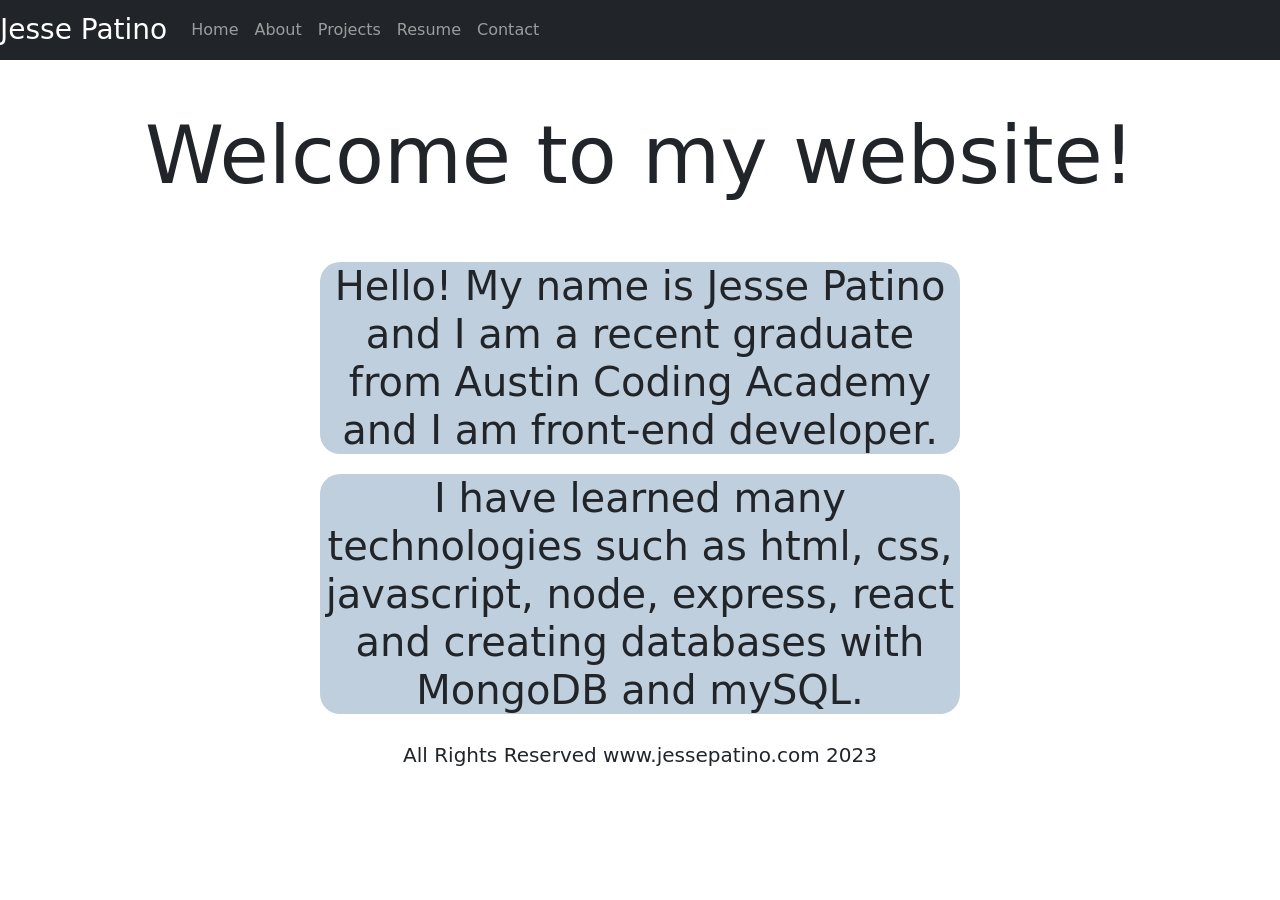
<file: index.html>
<!DOCTYPE html>
<html lang="en">
  <head>
    <meta charset="UTF-8" />
    <meta name="viewport" content="width=device-width, initial-scale=1.0" />
    <link href="https://cdn.jsdelivr.net/npm/bootstrap@5.0.2/dist/css/bootstrap.min.css" rel="stylesheet" integrity="sha384-EVSTQN3/azprG1Anm3QDgpJLIm9Nao0Yz1ztcQTwFspd3yD65VohhpuuCOmLASjC" crossorigin="anonymous">
    <link rel="stylesheet" href="Home.css" />
    <title>Portfolio Website</title>
  </head>
  <body>
    <header>
      <nav class="navbar navbar-dark bg-dark navbar-expand-md">
        <a href="#" class="navbar-brand fs-3 display-1">Jesse Patino</a>
        <button class="navbar-toggler" data-bs-toggle="collapse" data-bs-target="#navbar">
            <span class="navbar-toggler-icon"></span>
        </button>
        <div class="navbar-collapse collapse" id="navbar">
            <ul class="navbar-nav">
                <li class="nav-item"><a href="index.html" class="nav-link">Home</a></li>
                <li class="nav-item"><a href="About.html" class="nav-link">About</a></li>
                <li class="nav-item"><a href="projects.html" class="nav-link">Projects</a></li>
                <li class="nav-item"><a href="Resume.html" class="nav-link">Resume</a></li>
                <li class="nav-item"><a href="Contact.html" class="nav-link">Contact</a></li>
            </ul>
        </div>
    </nav>
    </header>
    <main>
      <h1 class="text-center m-5 display-1">Welcome to my website!</h1>
 
      <!-- img goes here -->
      <div class="d-flex flex-wrap justify-content-center">
        <p class="display-6 text-center " id="p1">Hello! My name is Jesse Patino and I am a recent graduate from Austin Coding Academy and I am front-end developer.</p>
        <p class="display-6 text-center " id="p2">I have learned many technologies such as html, css, javascript, node, express, react and creating databases with MongoDB and mySQL.</p>
      </div>
    </main>
    <footer class="m-3">
      <p class="text-center lead" id="footer">All Rights Reserved www.jessepatino.com 2023</p>
    </footer>
  </body>
  <script src="https://cdn.jsdelivr.net/npm/bootstrap@5.0.2/dist/js/bootstrap.bundle.min.js" integrity="sha384-MrcW6ZMFYlzcLA8Nl+NtUVF0sA7MsXsP1UyJoMp4YLEuNSfAP+JcXn/tWtIaxVXM" crossorigin="anonymous"></script>
</html>
</file>
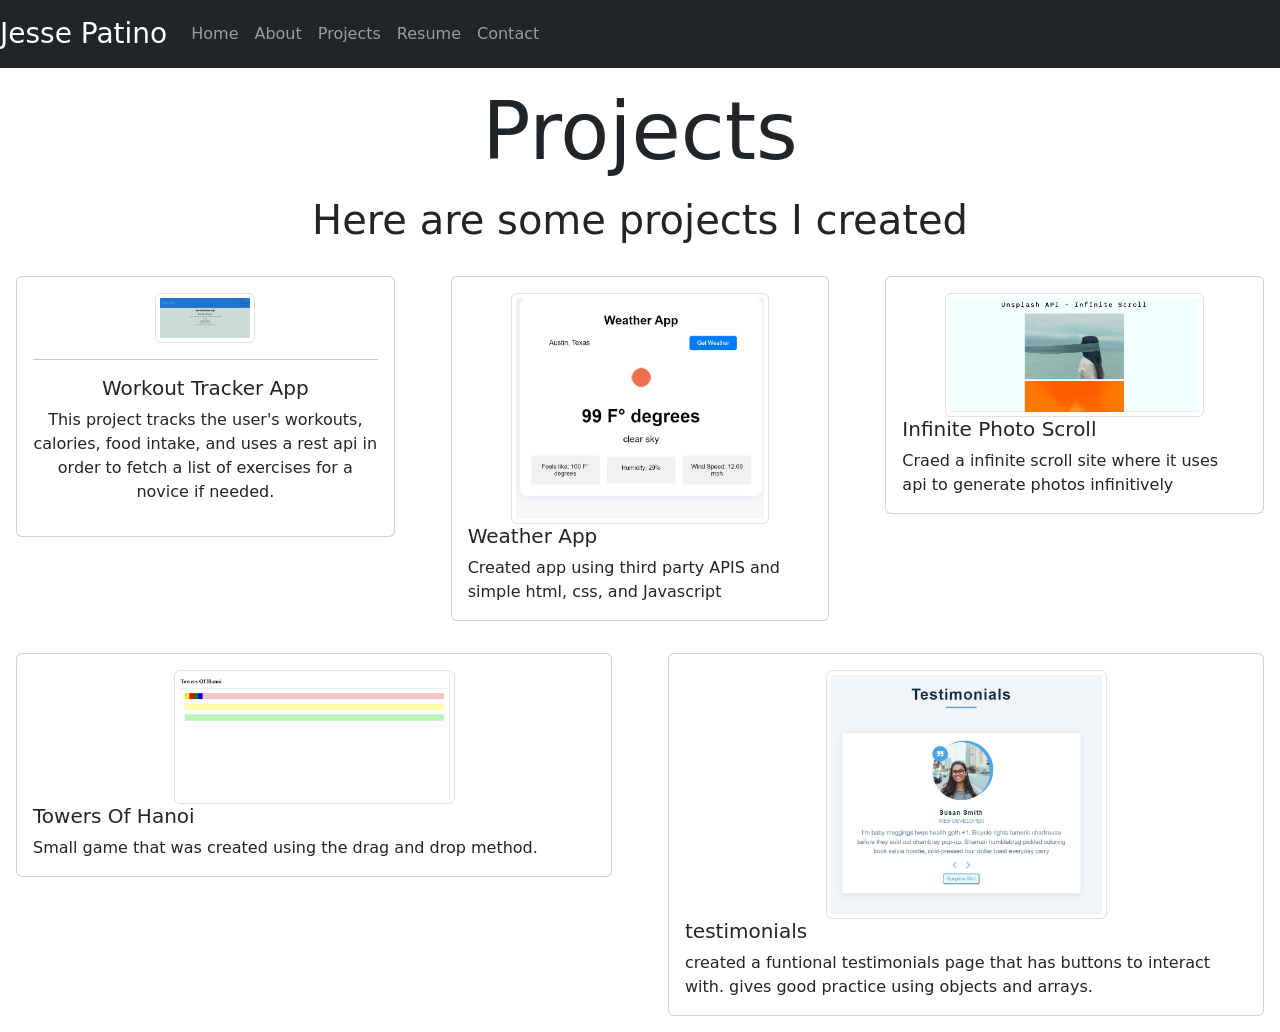
<file: projects.html>
<!DOCTYPE html>
<html lang="en">
  <head>
    <meta charset="UTF-8" />
    <meta name="viewport" content="width=device-width, initial-scale=1.0" />
    <link href="https://cdn.jsdelivr.net/npm/bootstrap@5.0.2/dist/css/bootstrap.min.css" rel="stylesheet" integrity="sha384-EVSTQN3/azprG1Anm3QDgpJLIm9Nao0Yz1ztcQTwFspd3yD65VohhpuuCOmLASjC" crossorigin="anonymous">
    <link rel="stylesheet" href="projects.css" />
    <title>Portfolio Website</title>
  </head>
  <body>
    <header>
      <nav class="navbar navbar-dark bg-dark navbar-expand-md">
        <a href="#" class="navbar-brand fs-3">Jesse Patino</a>
        <button class="navbar-toggler" data-bs-toggle="collapse" data-bs-target="#navbar">
            <span class="navbar-toggler-icon"></span>
        </button>
        <div class="navbar-collapse collapse" id="navbar">
            <ul class="navbar-nav">
                <li class="nav-item"><a href="index.html" class="nav-link">Home</a></li>
                <li class="nav-item"><a href="About.html" class="nav-link">About</a></li>
                <li class="nav-item"><a href="projects.html" class="nav-link">Projects</a></li>
                <li class="nav-item"><a href="Resume.html" class="nav-link">Resume</a></li>
                <li class="nav-item"><a href="Contact.html" class="nav-link">Contact</a></li>
            </ul>
        </div>
    </nav>
    </header>
    <main class="fade-in">
      <h1 class="display-1 text-center m-3 ">Projects</h1>
      <p class="display-6 text-center">Here are some projects I created</p>
      <section>
      <div class="row">
        <div class="col-sm m-3">
          <div class="card">
            <div class="card-body ">
              <img src="workouttracker.jpg" class="img-thumbnail rounded mx-auto d-block"/>
              <hr />
              <h5 class="card-title font-weight-bold text-center">Workout Tracker App</h5>
              <p class="text-center">This project tracks the user's workouts, calories, food intake, and uses a rest api in order to fetch a list of exercises for a novice if needed.</p>
            </div>
          </div>
        </div>
        <div class="col-sm m-3">
          <div class="card">
            <div class="card-body">
              <img src="weather app.jpg" class="img-thumbnail rounded mx-auto d-block w-75 h-50"/>
              <h5 class="card-title">Weather App</h5>
              <p class="card-text">Created app using third party APIS and simple html, css, and Javascript</p>
            </div>
          </div>
        </div>
        <div class="col-sm m-3">
          <div class="card">
            <div class="card-body">
              <img src="infinitescroll.jpg"  class="img-thumbnail rounded mx-auto d-block w-75 h-50"/>
              <h5 class="card-title">Infinite Photo Scroll</h5>
              <p class="card-text">Craed a infinite scroll site where it uses api to generate photos infinitively</p>
            </div>
          </div>
        </div>
      </div>
        </div>
      </div>
    </section>
    <section>
      <div class="row">
        <div class="col-sm m-3">
          <div class="card">
            <div class="card-body">
              <img src="tower.jpg" class="img-thumbnail rounded mx-auto d-block w-50 h-50"/>
              <h5 class="card-title">Towers Of Hanoi</h5>
              <p class="card-text">Small game that was created using the drag and drop method. </p>
            </div>
          </div>
        </div>
        <div class="col-sm m-3">
          <div class="card">
            <div class="card-body">
              <img src="testimonial.jpg" class="img-thumbnail rounded mx-auto d-block w-50"/>
              <h5 class="card-title">testimonials</h5>
              <p class="card-text">created a funtional testimonials page that has buttons to interact with. gives good practice using objects and arrays. </p>
            </div>
          </div>
        <!-- <div class="col-sm m-3">
          <div class="card">
            <div class="card-body">
              <img src="" />
              <h5 class="card-title">Goals</h5>
              <p class="card-text">I want to become a full stack web developer and eventually become software developer learning new technologies</p>
            </div>
          </div>
        </div>
        <div class="col-sm m-3">
          <div class="card">
            <div class="card-body">
              <img src="" />
              <h5 class="card-title">Personal</h5>
              <p class="card-text">I am a kind and humble person who likes art, music, video games, and working out.</p>
            </div>
          </div>
        </div>
      </div>
        </div>
      </div> -->
    </section>
    </main>
    <footer></footer>
  </body>
  <script src="https://cdn.jsdelivr.net/npm/bootstrap@5.0.2/dist/js/bootstrap.bundle.min.js" integrity="sha384-MrcW6ZMFYlzcLA8Nl+NtUVF0sA7MsXsP1UyJoMp4YLEuNSfAP+JcXn/tWtIaxVXM" crossorigin="anonymous"></script>
</html>
</file>
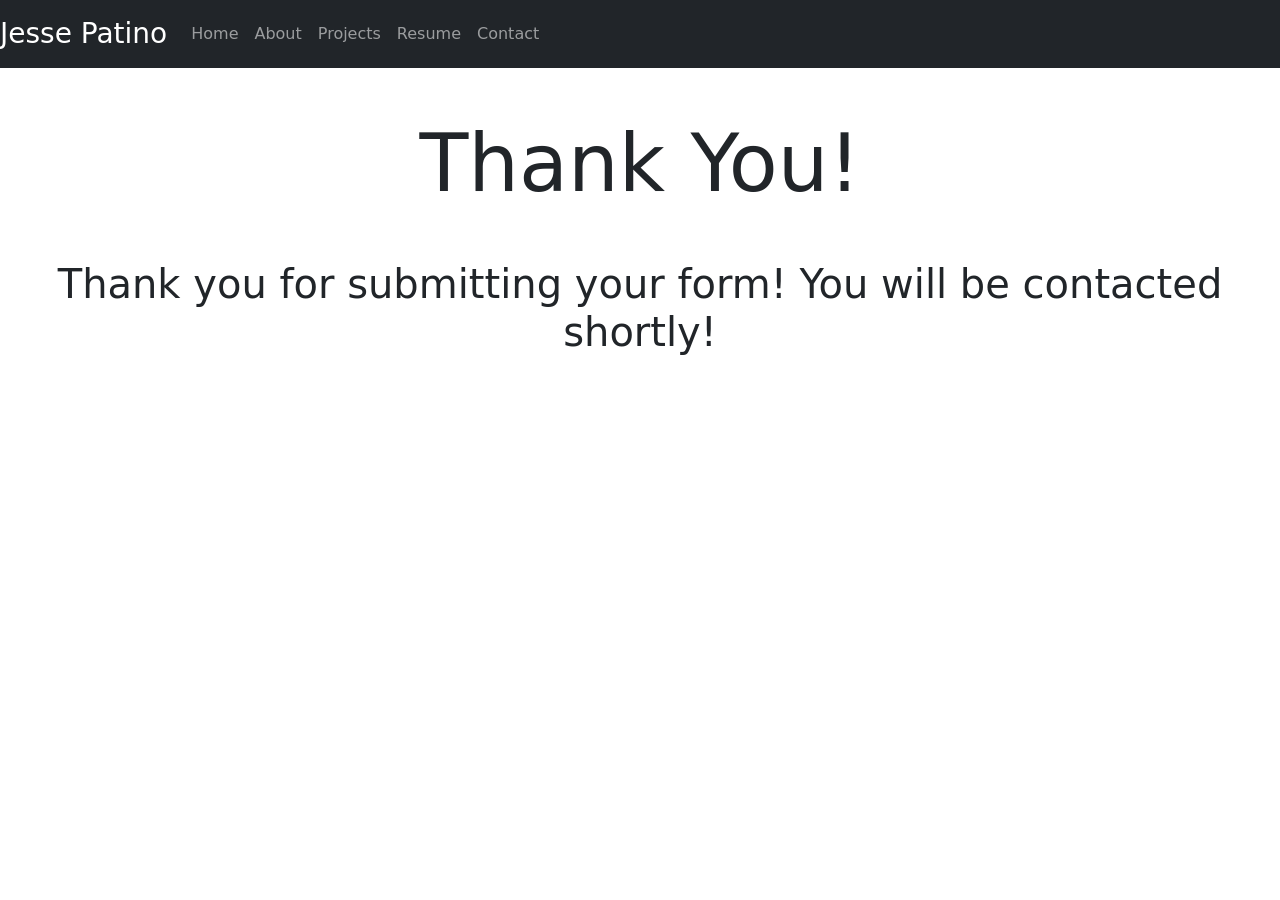
<file: thanks.html>
<!DOCTYPE html>
<html lang="en">
<head>
    <meta charset="UTF-8">
    <meta name="viewport" content="width=device-width, initial-scale=1.0">
    <link href="https://cdn.jsdelivr.net/npm/bootstrap@5.0.2/dist/css/bootstrap.min.css" rel="stylesheet" integrity="sha384-EVSTQN3/azprG1Anm3QDgpJLIm9Nao0Yz1ztcQTwFspd3yD65VohhpuuCOmLASjC" crossorigin="anonymous">
    <title>Document</title>
</head>
<body>
    <header>
        <nav class="navbar navbar-dark bg-dark navbar-expand-md">
          <a href="#" class="navbar-brand fs-3">Jesse Patino</a>
          <button
            class="navbar-toggler"
            data-bs-toggle="collapse"
            data-bs-target="#navbar"
          >
            <span class="navbar-toggler-icon"></span>
          </button>
          <div class="navbar-collapse collapse" id="navbar">
            <ul class="navbar-nav">
              <li class="nav-item">
                <a href="index.html" class="nav-link">Home</a>
              </li>
              <li class="nav-item">
                <a href="About.html" class="nav-link">About</a>
              </li>
              <li class="nav-item">
                <a href="projects.html" class="nav-link">Projects</a>
              </li>
              <li class="nav-item">
                <a href="Resume.html" class="nav-link">Resume</a>
              </li>
              <li class="nav-item">
                <a href="Contact.html" class="nav-link">Contact</a>
              </li>
            </ul>
          </div>
        </nav>
      </header>
      <main>
        <h1 class="text-center m-5 display-1">Thank You!</h1>
        <p class="display-6 text-center">
            Thank you for submitting your form! You will be contacted shortly!      
        </p>
      </main>
</body>
<script src="https://cdn.jsdelivr.net/npm/bootstrap@5.0.2/dist/js/bootstrap.bundle.min.js" integrity="sha384-MrcW6ZMFYlzcLA8Nl+NtUVF0sA7MsXsP1UyJoMp4YLEuNSfAP+JcXn/tWtIaxVXM" crossorigin="anonymous"></script>
</html>
</file>
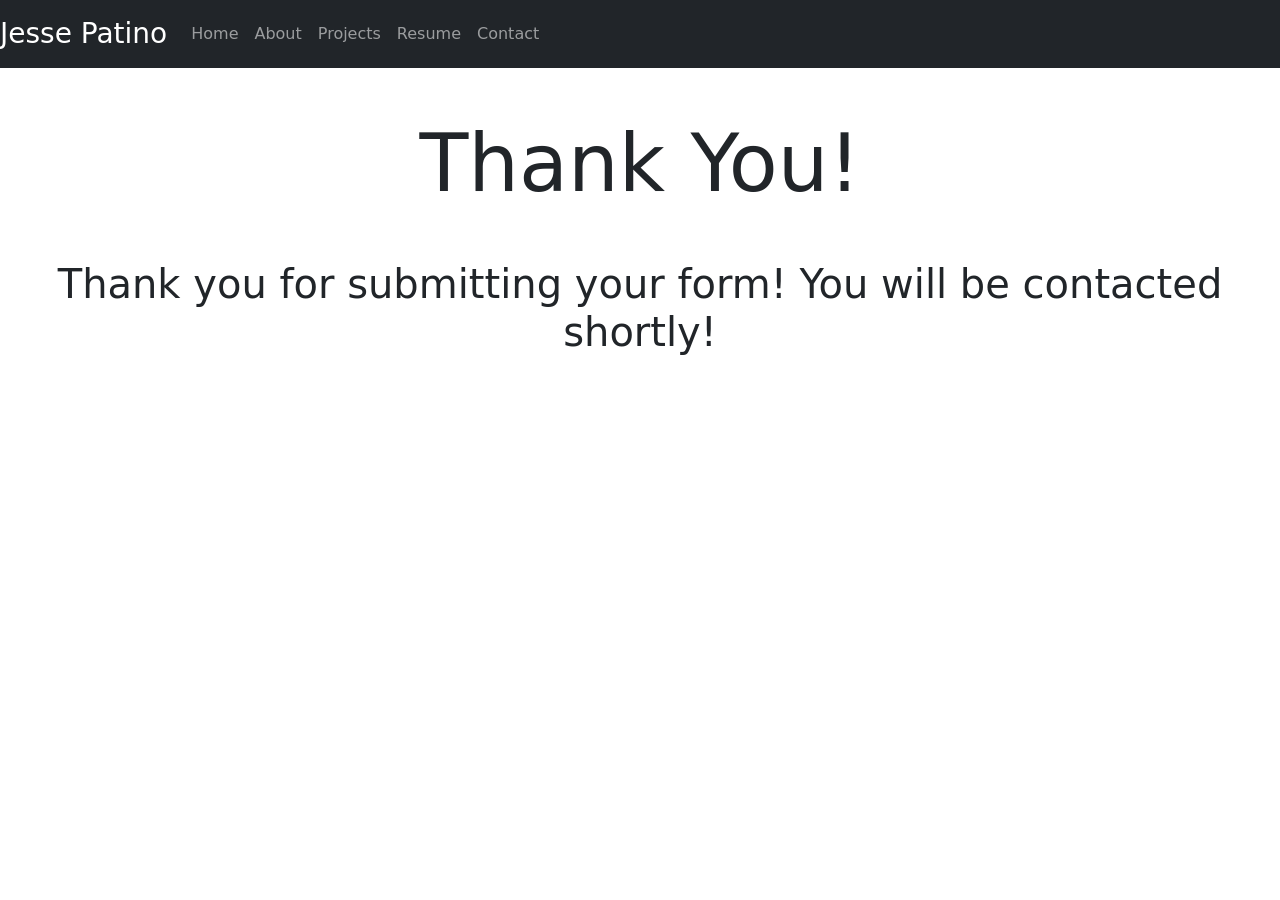
<file: ThankYou.html>
<!DOCTYPE html>
<html lang="en">
<head>
    <meta charset="UTF-8">
    <meta name="viewport" content="width=device-width, initial-scale=1.0">
    <link href="https://cdn.jsdelivr.net/npm/bootstrap@5.0.2/dist/css/bootstrap.min.css" rel="stylesheet" integrity="sha384-EVSTQN3/azprG1Anm3QDgpJLIm9Nao0Yz1ztcQTwFspd3yD65VohhpuuCOmLASjC" crossorigin="anonymous">
    <title>Document</title>
</head>
<body>
    <header>
        <nav class="navbar navbar-dark bg-dark navbar-expand-md">
          <a href="#" class="navbar-brand fs-3">Jesse Patino</a>
          <button
            class="navbar-toggler"
            data-bs-toggle="collapse"
            data-bs-target="#navbar"
          >
            <span class="navbar-toggler-icon"></span>
          </button>
          <div class="navbar-collapse collapse" id="navbar">
            <ul class="navbar-nav">
              <li class="nav-item">
                <a href="index.html" class="nav-link">Home</a>
              </li>
              <li class="nav-item">
                <a href="About.html" class="nav-link">About</a>
              </li>
              <li class="nav-item">
                <a href="Projects.html" class="nav-link">Projects</a>
              </li>
              <li class="nav-item">
                <a href="Resume.html" class="nav-link">Resume</a>
              </li>
              <li class="nav-item">
                <a href="Contact.html" class="nav-link">Contact</a>
              </li>
            </ul>
          </div>
        </nav>
      </header>
      <main>
        <h1 class="text-center m-5 display-1">Thank You!</h1>
        <p class="display-6 text-center">
            Thank you for submitting your form! You will be contacted shortly!      
        </p>
      </main>
</body>
<script src="https://cdn.jsdelivr.net/npm/bootstrap@5.0.2/dist/js/bootstrap.bundle.min.js" integrity="sha384-MrcW6ZMFYlzcLA8Nl+NtUVF0sA7MsXsP1UyJoMp4YLEuNSfAP+JcXn/tWtIaxVXM" crossorigin="anonymous"></script>
</html>
</file>
<file: Home.css>
#p1 {
    width: 50%;
    background-color: rgb(191, 207, 221);
    border-radius: 20px;
    margin: 10px;
}

#p2 {
    width: 50%;
    background-color: rgb(191, 207, 221);
    border-radius: 20px;
    margin: 10px;
}

#footer {
    left: 0;
    bottom: 0;
    width: 100%;
    background-color: rgb(255, 255, 255);
    text-align: center;
  }
</file>
<file: projects.css>
img {
    height: 100px;
    width: 100px;
}

.fade-in {
    animation: fadeIn ease 5s;
    -webkit-animation: fadeIn ease 5s;
    -moz-animation: fadeIn ease 5s;
    -o-animation: fadeIn ease 5s;
    -ms-animation: fadeIn ease 5s;
  }
  
  
  @keyframes fadeIn{
    0% {
      opacity:0;
    }
    100% {
      opacity:1;
    }
  }
  
  @-moz-keyframes fadeIn {
    0% {
      opacity:0;
    }
    100% {
      opacity:1;
    }
  }
  
  @-webkit-keyframes fadeIn {
    0% {
      opacity:0;
    }
    100% {
      opacity:1;
    }
  }
  
  @-o-keyframes fadeIn {
    0% {
      opacity:0;
    }
    100% {
      opacity:1;
    }
  }
  
  @-ms-keyframes fadeIn {
    0% {
      opacity:0;
    }
    100% {
      opacity:1;
    }
  }
  
  /* The style below is just for the appearance of the example div */
  
  .style {
    width:90vw; height:90vh;
    text-align:center;
    padding-top:calc(50vh - 50px);
    margin-left:5vw;
    border:4px double #F00;
    background-color:#000;
  }
  .style p {
    color:#fff;
    font-size:50px;
  }
</file>
